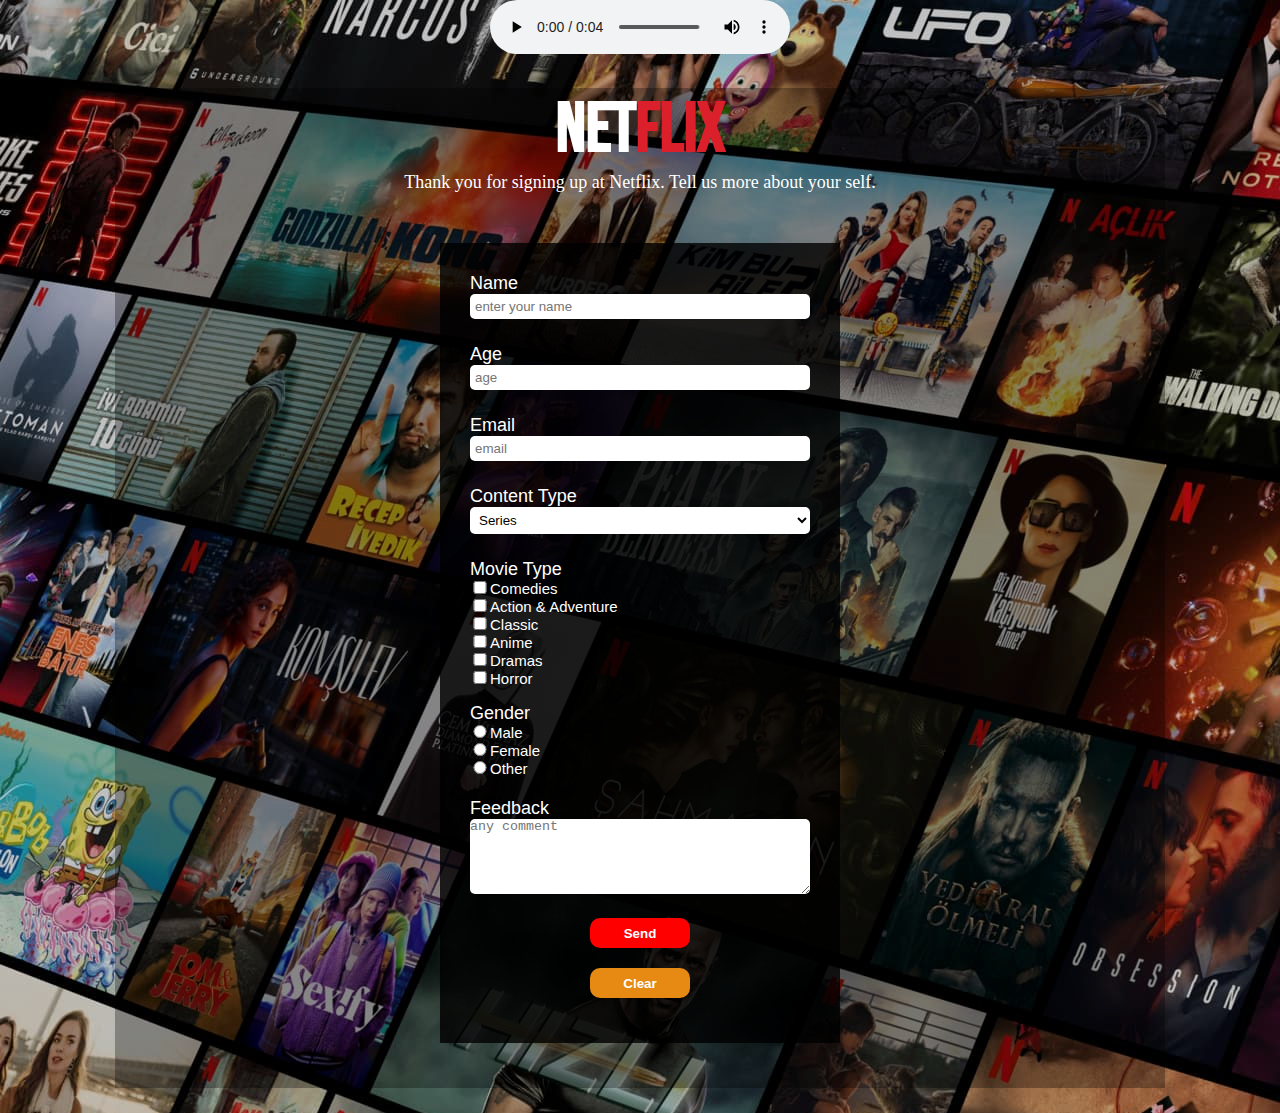
<file: index.html>
<!DOCTYPE html>
<html lang="en">
<head>
    <meta charset="UTF-8">
    <meta http-equiv="X-UA-Compatible" content="IE=edge">
    <meta name="viewport" content="width=device-width, initial-scale=1.0">

    <title>Netflix Surver Form</title>


    <link rel="preconnect" href="https://fonts.googleapis.com">
    <link rel="preconnect" href="https://fonts.gstatic.com" crossorigin>
    <link href="https://fonts.googleapis.com/css2?family=Bebas+Neue&display=swap" rel="stylesheet">

    <link rel="stylesheet" href="style.css">

</head>
<body>
    

    <audio autoplay loop controls >
        <source src="netflix_audio.mp3" type="audio/mpeg">
        <source src="netflix_audio.wav" type="audio/wav">
    </audio>
    
    <div class="container">

        <div class="container-box">

            <header>
                <h1>NET<span class="flix_text">FLIX</span></h1>
                <p>Thank you for signing up at Netflix. Tell us more about your self.</p>
            </header>
        
            <main>
                <section>
                    <form action="result.html" id="survey-form">

                        <label for="">Name</label>
                        <br>
                        <input type="text" name="Name" id="" placeholder="enter your name" required>
        
                        <label for="">Age</label>
                        <br>
                        <input type="number" name="Age" id="" placeholder="age" required>
        
                        <label for="">Email</label>
                        <br>
                        <input type="email" name="Email" id="" placeholder="email" required>
        
                        <label for="">Content Type</label>
                        <br>
                        <select name="Content" id="">
                            <option value="">Series</option>
                            <option value="">Films</option>
                        </select>
        
                        <article class="movie">
                            <label for="">Movie Type</label>
                            <br>
                            <div class="movie-type">
                                <ul>
                                    <li><input type="checkbox" name="Comedies" id="Comedies" value="Comdeies"><label for="Comedies" id="">Comedies</label></li>
                                    <li><input type="checkbox" name="Action & Adventure" id="Action" value="Action"><label for="Action">Action & Adventure</label></li>
                                    <li><input type="checkbox" name="Classic" id="Classic" value="Classic"><label for="Classic">Classic</label></li>
                                    <li><input type="checkbox" name="Anime" id="Anime" value="Anime"><label for="Anime">Anime</label></li>
                                    <li><input type="checkbox" name="Dramas" id="Dramas" value="Dramas"><label for="Dramas">Dramas</label></li>
                                    <li><input type="checkbox" name="Horror" id="Horror" value="Horror"><label for="Horror">Horror</label></li>
                                </ul>
                                
                                
                                
                            </div>
                        </article>
                        
                        <article class="gender">
                            <label for="">Gender</label>
                            <br>
                            <div class="gender-type">
                                <ul>
                                    <li><input type="radio" name="Gender" id="first_radio" value="Male"><label for="first_radio">Male</label></li>
                                    <li><input type="radio" name="Gender" id="second_radio" value="Female"><label for="second_radio">Female</label></li>
                                    <li><input type="radio" name="Gender" id="third_radio" value="Other"><label for="third_radio">Other</label></li>
                                </ul>
                                
                                
                                
                            </div>
                        </article>

                        <article class="feedback">
                            <label for="">Feedback</label>
                            <br>
                            <textarea name="Feedback" id="" cols="40" rows="5" placeholder="any comment"></textarea>
                        </article>
        
                        
                        <div class="btn">
                            <button type="submit" id="results">Send</button>
                            <br>
                        </div>

                        <div class="btn-reset">
                            <button type="reset">Clear</button>
                        </div>
                    
        
                    </form>
                </section>
            </main>
        </div>
        
    </div>

    

</body>
</html>
</file>
<file: style.css>
*{
    text-align: center;
    text-decoration: none;
    margin: 0;
    padding: 0;
    box-sizing: border-box;
    list-style-type: none;
}
.container-box{
    width: 1050px;
    height: 1000px;
    margin: auto;
    margin-top: 30px;
    margin-bottom: 25px;
    background-color: rgba(0, 0, 0, 0.3);
}

body{
    background-image: url(img/background_image.jpg);
}
header{
    margin-top: 30px;
}

h1{

    color: white;
    font-size: 70px;
    font-family: 'Bebas Neue', cursive;

}

.flix_text{
    color: #DB202C;
    font-size: 70px;
    font-family: 'Bebas Neue', cursive;

}

img{
    width: 100%;
}

header p{
    color: white;
    font-size: 18px;
    display: block;
    

}

main{
    margin-top: 50px;
}

form{
    width: 400px;
    height: 800px;
    margin: auto;
    text-align: left;
    background-color: rgba(0, 0, 0, 0.8);;
    padding: 30px;
    display: block;
    
}

form label{

    color: white;
    font-size: 18px;
    font-family: sans-serif;
}

form input,select{

    width: 100%;
    padding: 5px;
    border-radius: 5px;
    background-color: white;
    text-align: left;
    margin-bottom: 25px;
    border: 0px;
}

form select option{

    text-align: left;
}

.movie{
    text-align: left;
    margin-bottom: 15px;
}


.movie-type  label{
    font-size: 15px;
    
}
.movie-type input{
    width: 20px;
    height: 13px;
    
}

.movie-type ul li{
    text-align: left;
    height: 18px;
}


.gender{
    text-align: left;
}
.gender-type  label{
    font-size: 15px;
    
}
.gender-type input{
    width: 20px;
    height: 13px;
    
}

.gender-type ul li{
    text-align: left;
    height: 18px;
}

.feedback{
    text-align: left;
    margin-top: 20px;
}
.feedback textarea{
    border-radius: 5px;
    text-align: left;
    width: 100%;
    border: 0px;
}


.btn{
    margin-top: 20px;
}

.btn button{
    width: 100px;
    height: 30px;
    background-color: red;
    border-radius: 10px;
    border: 0px;
    font-weight: bold;
    color: white;

}



.btn-reset{
    margin-top: 20px;
}

.btn-reset button{
    width: 100px;
    height: 30px;
    background-color: rgb(230, 138, 19);
    border-radius: 10px;
    border: 0px;
    font-weight: bold;
    color: white;

}
</file>
